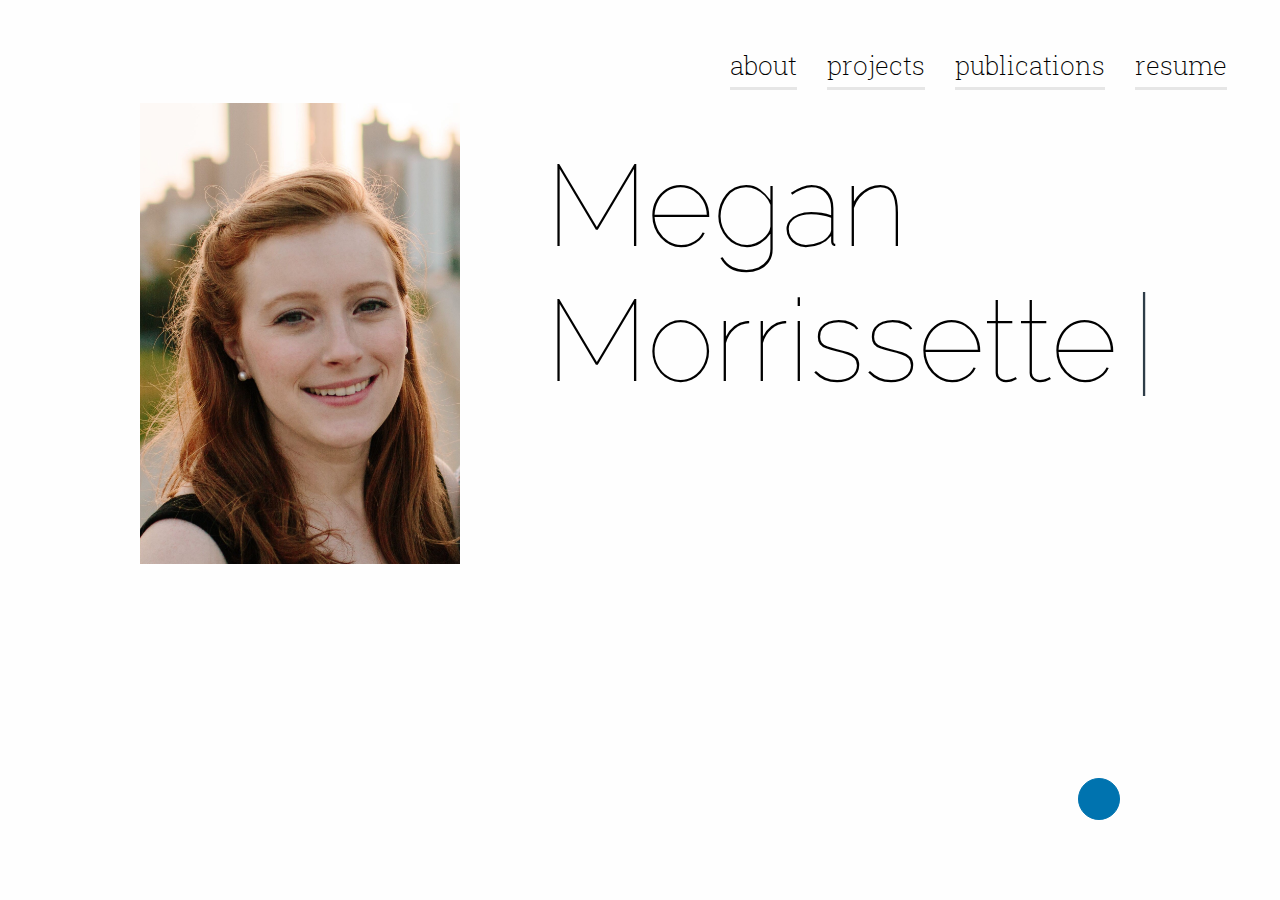
<file: index.html>
<html>
  <head>
    <title> Welcome </title>
    <meta charset="utf-8">
    <meta http-equiv="X-UA-Compatible" content="IE=edge,chrome=1">
    <meta name="viewport" content="width=device-width">
    <link rel="alternate" href="http://localhost:8080/feed.xml" type="application/rss+xml" title="Musings">
    <link rel="stylesheet" href="//fonts.googleapis.com/css?family=Lora:400,700,400italic,700italic|Anonymous+Pro:400,700,400italic,700italic">
    <link rel="stylesheet" href="//fonts.googleapis.com/css?family=Roboto+Slab:400,700,300,100">
    <link rel="stylesheet" href="//fonts.googleapis.com/css?family=Raleway:100,400,200,300">
    <link rel="stylesheet" href="//fonts.googleapis.com/css?family=PT+Serif:400,400italic">
    <link rel="stylesheet" href="shelves.css">
    <link rel="stylesheet" href="main.css">
    <link rel="icon" sizes="16x16 32x32" href="favicon.png">
    <script src="//use.edgefonts.net/merriweather:n3,n4,n7,n9.js"></script>
  </head>
  <body>
    <div id="wrapper">
      <div id="header">
        <div class="row">
          <div class="column-2"><a href="/" style="opacity:0.0; pointer-events: none" class="nav-home no-select">&lsaquo;&lsaquo;&nbsp; home</a></div>
          <div class="column-5 prefix-5">
            <div class="nav-group no-select"><a href="./about/index.html" class="nav nav-about">about</a><span class="divider"></span><a href="./projects/index.html" class="nav nav-team">projects</a><span class="divider"></span><a href="./publications/index.html" class="nav nav-work">publications</a><span class="divider"></span><a href="./resume/index.html" class="nav nav-blog">resume</a></div>
          </div>
        </div>
        <div class="row">
          <div class="column-7">
          </div>
        </div>
      </div>
      <div id="content">
        <div style="max-width:1000px; margin-top:20px" class="row">
          <div class="column-5 no-select">
            <div width="250" height="250">
              <img src="images/img1.jpg" style="width:320px;">
            </div>
          </div>
          <div class="column-2 suffix-2 hero no-select">Megan Morrissette<span class="blinking-cursor">|</span></div>
        </div>
      </div>
      <div id="footer">
        <div style="max-width: 1000px" class="row no-select">
          <div style="text-align: right" class="column-3 prefix-9"><a href="https://www.linkedin.com/in/megan-morrissette-40b542a3/" target="_blank" class="round"><span class="round-inside">in</span></a>
        </div>
      </div>
    </div>
  </body>
</html>
</file>
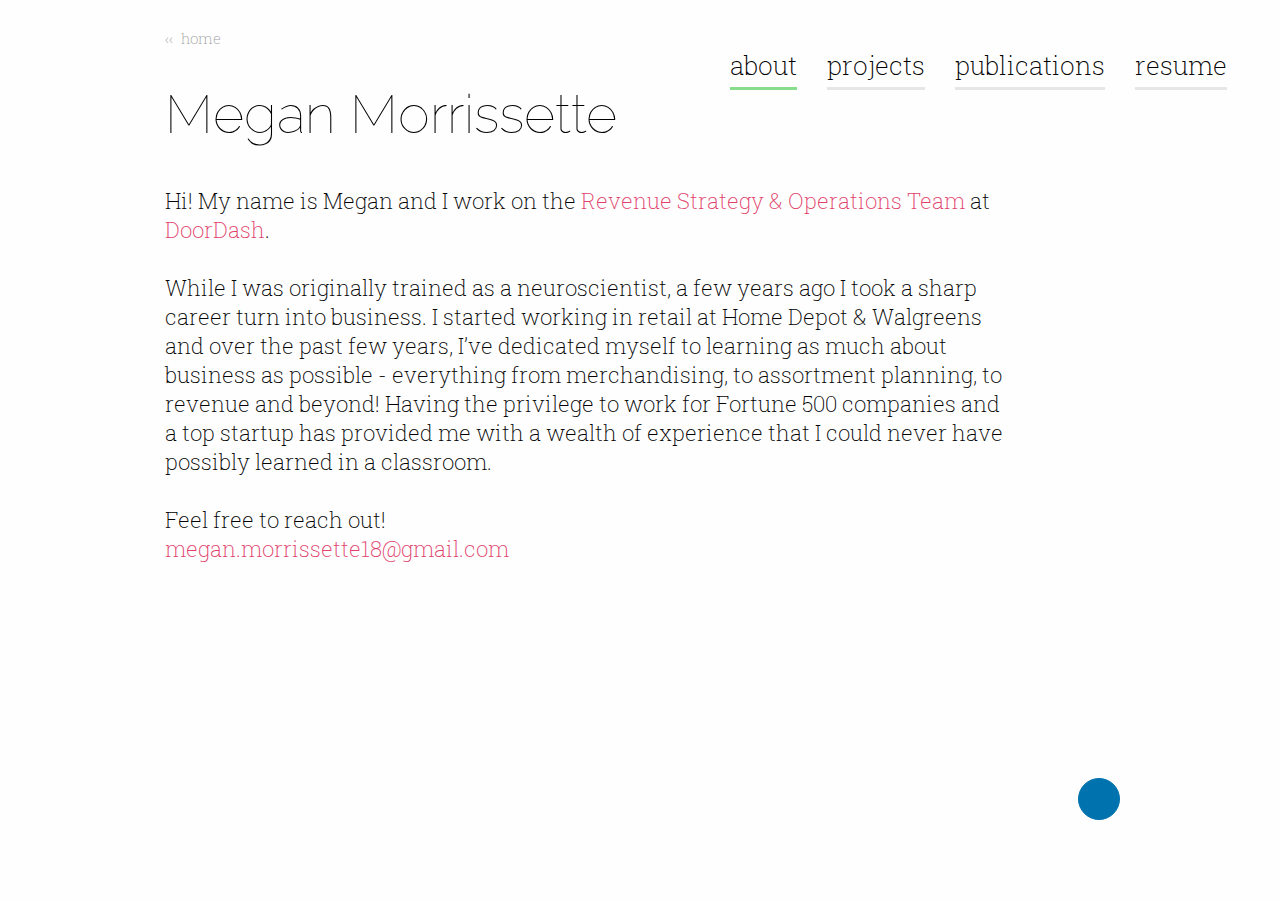
<file: about/index.html>
<!DOCTYPE html>
<html lang="en">
  <head>
    <meta charset="utf-8">
    <meta http-equiv="X-UA-Compatible" content="IE=edge,chrome=1">
    <meta name="viewport" content="width=device-width">
    <title>About Me</title>
    <link rel="alternate" href="http://localhost:8080/feed.xml" type="application/rss+xml" title="About">
    <link rel="stylesheet" href="//fonts.googleapis.com/css?family=Lora:400,700,400italic,700italic|Anonymous+Pro:400,700,400italic,700italic">
    <link rel="stylesheet" href="//fonts.googleapis.com/css?family=Roboto+Slab:400,700,300,100">
    <link rel="stylesheet" href="//fonts.googleapis.com/css?family=Raleway:100,400,200,300">
    <link rel="stylesheet" href="//fonts.googleapis.com/css?family=PT+Serif:400,400italic">
    <link rel="stylesheet" href="../css/shelves.css">
    <link rel="stylesheet" href="../css/main.css">
    <link rel="icon" sizes="16x16 32x32" href="/favico.ico">
    <script src="//use.edgefonts.net/merriweather:n3,n4,n7,n9.js"></script>
  </head>
  <body>
    <div id="wrapper">
      <div id="header">
        <div class="row">
          <div class="column-2"><a href="../index.html" class="nav-home">&lsaquo;&lsaquo;&nbsp; home</a></div>
          <div class="column-5 prefix-5">
            <div class="nav-group"><a href="../about/index.html" class="nav nav-about nav-about-selected">about</a><span class="divider"></span><a href="../projects/index.html" class="nav nav-team">projects</a><span class="divider"></span><a href="../publications/index.html" class="nav nav-work">publications</a><span class="divider"></span><a href="../resume/index.html" class="nav nav-blog">resume</a></div>
          </div>
        </div>
        <div class="row">
          <div class="column-7">
            <h1 class="sub-header">Megan Morrissette</h1>
          </div>
        </div>
      </div>
      <div id="content">
        <div style="margin-top: 40px" class="row no-select">
          <p class="about-intro">Hi! My name is Megan and I work on the <a href='https://www.linkedin.com/in/megan-morrissette-40b542a3/'> Revenue Strategy & Operations Team</a> at <a href='https://doordash.com'>DoorDash</a>.
          <br><br>
          While I was originally trained as a neuroscientist, a few years ago I took a sharp career turn into business. I started working in retail at Home Depot & Walgreens and over the past few years, I’ve dedicated myself to learning as much about business as possible - everything from merchandising, to assortment planning, to revenue and beyond! Having the privilege to work for Fortune 500 companies and a top startup has provided me with a wealth of experience that I could never have possibly learned in a classroom.
          <br><br>
          Feel free to reach out!<br><a href='mailto:megan.morrissette18@gmail.com'> megan.morrissette18@gmail.com</a>

          <br><br>
          </p>
        </div>
      </div>
      <div id="footer">
        <div style="max-width: 1000px" class="row no-select">
          <div style="text-align: right" class="column-3 prefix-9"><a href="https://www.linkedin.com/in/megan-morrissette-40b542a3/" target="_blank" class="round"><span class="round-inside">in</span></a>
        </div>
      </div>
    </div>
  </body>
</html>
</file>
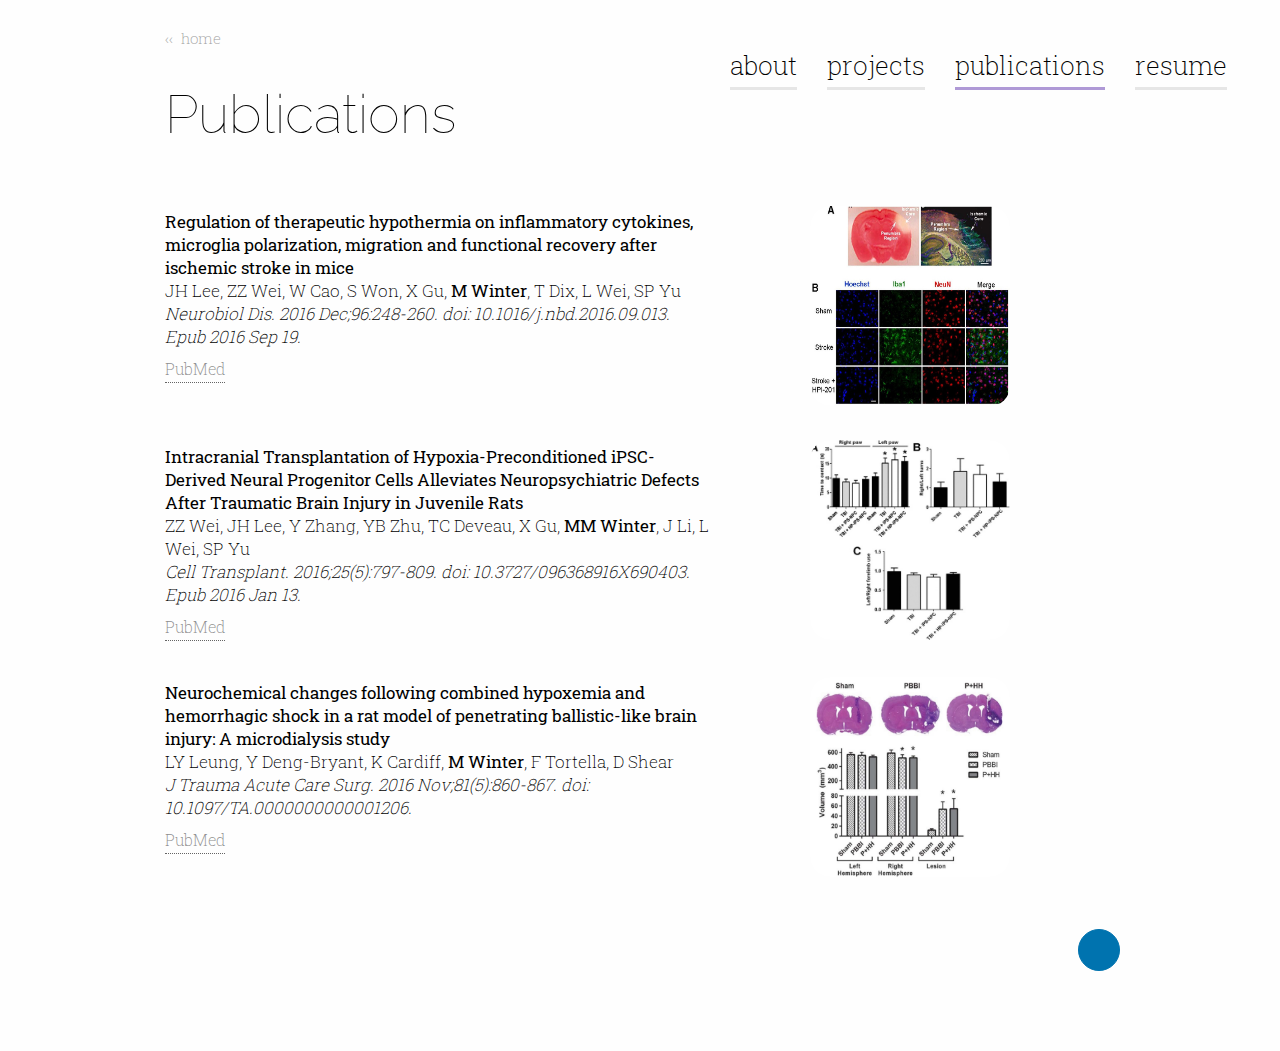
<file: publications/index.html>
<!DOCTYPE html>
<html lang="en">
  <head>
    <meta charset="utf-8">
    <meta http-equiv="X-UA-Compatible" content="IE=edge,chrome=1">
    <meta name="viewport" content="width=device-width">
    <title>Projects</title>
    <link rel="alternate" href="http://localhost:8080/feed.xml" type="application/rss+xml" title="Publications">
    <link rel="stylesheet" href="//fonts.googleapis.com/css?family=Lora:400,700,400italic,700italic|Anonymous+Pro:400,700,400italic,700italic">
    <link rel="stylesheet" href="//fonts.googleapis.com/css?family=Roboto+Slab:400,700,300,100">
    <link rel="stylesheet" href="//fonts.googleapis.com/css?family=Raleway:100,400,200,300">
    <link rel="stylesheet" href="//fonts.googleapis.com/css?family=PT+Serif:400,400italic">
    <link rel="stylesheet" href="../css/shelves.css">
    <link rel="stylesheet" href="../css/main.css">
    <link rel="icon" sizes="16x16 32x32" href="../favicon.png">
    <script src="//use.edgefonts.net/merriweather:n3,n4,n7,n9.js"></script>
  </head>
  <body>
    <div id="wrapper">
      <div id="header">
        <div class="row">
          <div class="column-2"><a href="../index.html" class="nav-home">&lsaquo;&lsaquo;&nbsp; home</a></div>
          <div class="column-5 prefix-5">
            <div class="nav-group"><a href="../about/index.html" class="nav nav-about">about</a><span class="divider"></span><a href="../projects/index.html" class="nav nav-team nav-team">projects</a><span class="divider"></span><a href="../publications/index.html" class="nav nav-work nav-work-selected">publications</a><span class="divider"></span><a href="../resume/index.html" class="nav nav-blog">resume</a></div>
          </div>
        </div>
        <div class="row">
          <div class="column-7">
            <h1 class="sub-header">Publications</h1>
          </div>
        </div>
      </div>
      <div id="content">
        <div style="margin-top: 40px;margin-bottom: 40px" class="row">
          <div class="work-item">
            <div class="row">
              <div class="column-7">
                <p class="work-name"><p>
                <p class="work-description">
                <b>Regulation of therapeutic hypothermia on inflammatory cytokines, microglia polarization, migration and functional recovery after ischemic stroke in mice</b><br>JH Lee, ZZ Wei, W Cao, S Won, X Gu, <b>M Winter</b>, T Dix, L Wei, SP Yu<br>
                <i>Neurobiol Dis. 2016 Dec;96:248-260. doi: 10.1016/j.nbd.2016.09.013. Epub 2016 Sep 19.</i><br>
                </p>
                <p class="work-link-group"><a href="https://pubmed.ncbi.nlm.nih.gov/27659107/" target="_blank" class="work-link">PubMed</a><br><br></p>
              </div>
              <div class="column-3 prefix-1"><img src="../images/pub1.jpg" class="work-photo3"></div>
            </div>
            <div class="row">
              <div class="column-7">
                <p class="work-name"><p>
                <p class="work-description">
                <b>Intracranial Transplantation of Hypoxia-Preconditioned iPSC-Derived Neural Progenitor Cells Alleviates Neuropsychiatric Defects After Traumatic Brain Injury in Juvenile Rats</b><br>ZZ Wei, JH Lee, Y Zhang, YB Zhu, TC Deveau, X Gu, <b>MM Winter</b>, J Li, L Wei, SP Yu<br><i>Cell Transplant. 2016;25(5):797-809. doi: 10.3727/096368916X690403. Epub 2016 Jan 13.</i><br>
                </p>
                <p class="work-link-group"><a href="https://pubmed.ncbi.nlm.nih.gov/26766038/" target="_blank" class="work-link">PubMed</a></p>
              </div>
              <div class="column-3 prefix-1"><img src="../images/pub2.jpg" class="work-photo3"></div>
            </div>
                       <div class="row">
              <div class="column-7">
                <p class="work-name"><p>
                <p class="work-description">
                <b>Neurochemical changes following combined hypoxemia and hemorrhagic shock in a rat model of penetrating ballistic-like brain injury: A microdialysis study</b><br>LY Leung, Y Deng-Bryant, K Cardiff, <b>M Winter</b>, F Tortella, D Shear<br><i>J Trauma Acute Care Surg. 2016 Nov;81(5):860-867. doi: 10.1097/TA.0000000000001206.</i><br>
                </p>
                <p class="work-link-group"><a href="https://pubmed.ncbi.nlm.nih.gov/27769083/" target="_blank" class="work-link">PubMed</a></p>
              </div>
              <div class="column-3 prefix-1"><img src="../images/pub3.jpg" class="work-photo3"></div>
            </div>
          </div>
        </div>
      <div id="footer">
        <div style="max-width: 1000px" class="row no-select">
          <div style="text-align: right" class="column-3 prefix-9"><a href="https://www.linkedin.com/in/megan-morrissette-40b542a3/" target="_blank" class="round"><span class="round-inside">in</span></a>
        </div>
      </div>
    </div>
  </body>
</html>
</file>
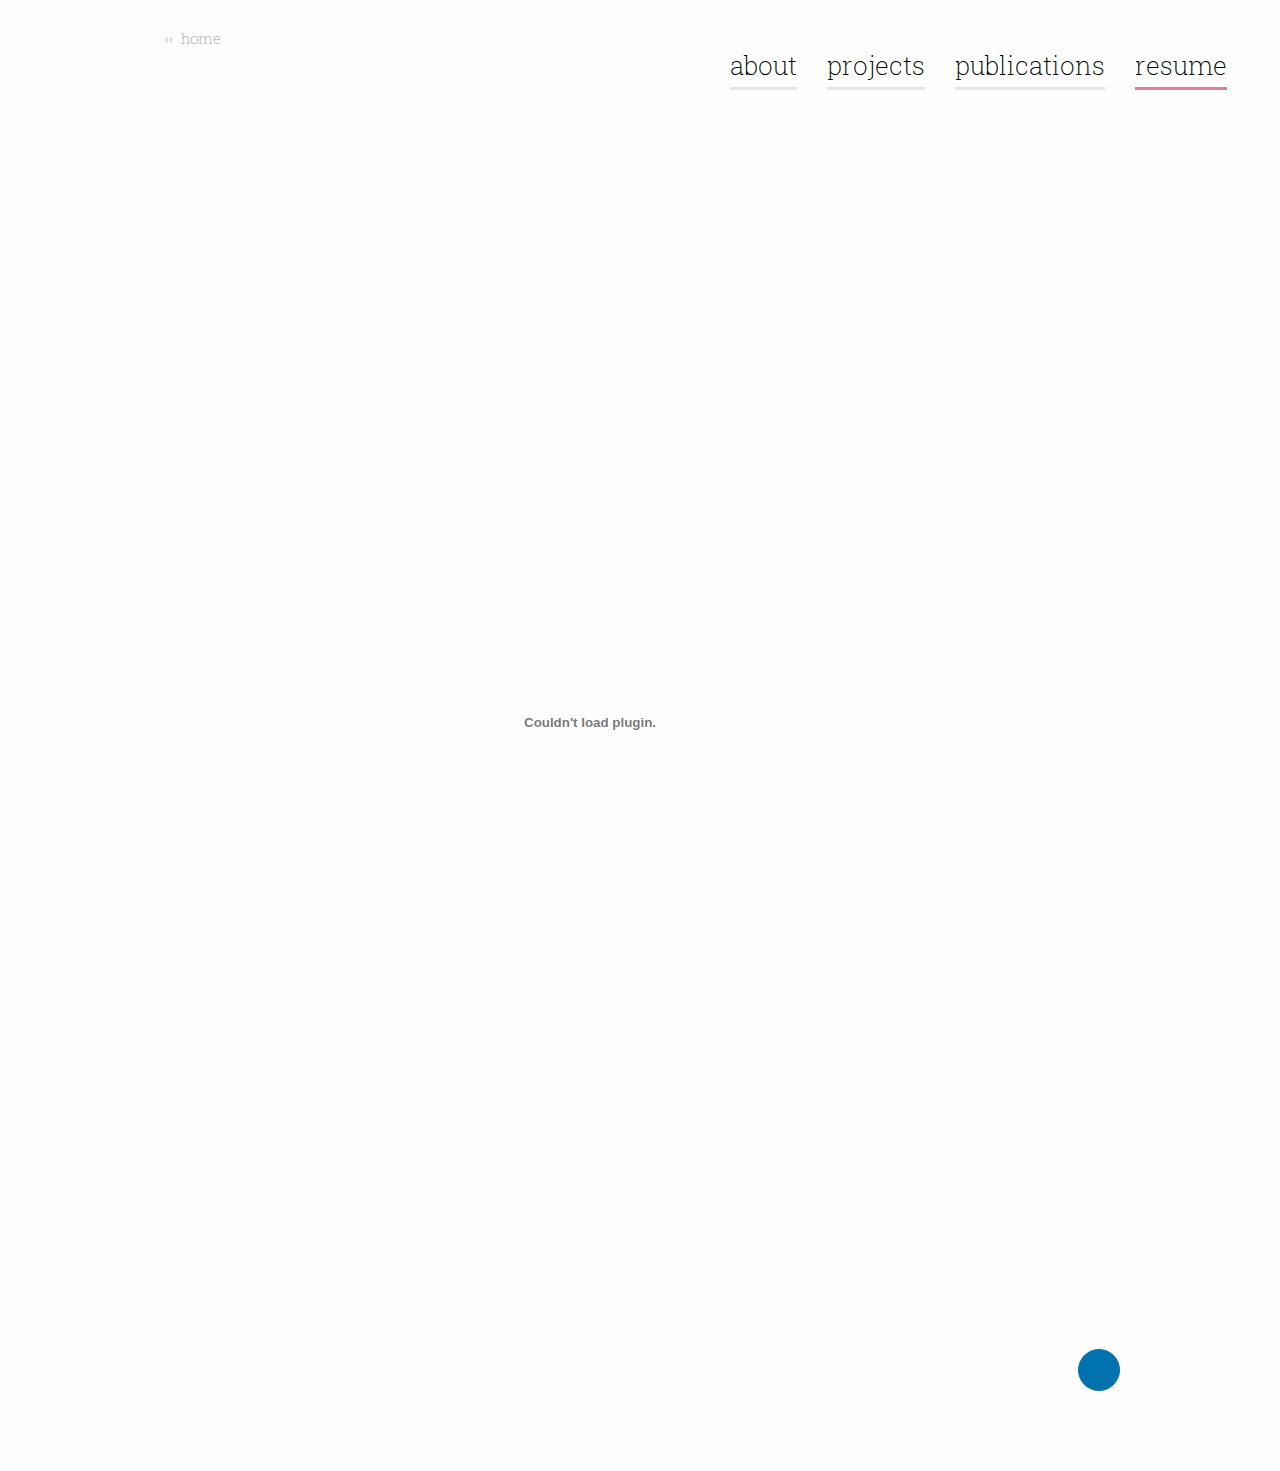
<file: resume/index.html>
<!DOCTYPE html>
<html lang="en">
  <head>
    <meta charset="utf-8">
    <meta http-equiv="X-UA-Compatible" content="IE=edge,chrome=1">
    <meta name="viewport" content="width=device-width">
    <title>Projects</title>
    <link rel="alternate" href="http://localhost:8080/feed.xml" type="application/rss+xml" title="Publications">
    <link rel="stylesheet" href="//fonts.googleapis.com/css?family=Lora:400,700,400italic,700italic|Anonymous+Pro:400,700,400italic,700italic">
    <link rel="stylesheet" href="//fonts.googleapis.com/css?family=Roboto+Slab:400,700,300,100">
    <link rel="stylesheet" href="//fonts.googleapis.com/css?family=Raleway:100,400,200,300">
    <link rel="stylesheet" href="//fonts.googleapis.com/css?family=PT+Serif:400,400italic">
    <link rel="stylesheet" href="../css/shelves.css">
    <link rel="stylesheet" href="../css/main.css">
    <link rel="icon" sizes="16x16 32x32" href="../favicon.png">
    <script src="//use.edgefonts.net/merriweather:n3,n4,n7,n9.js"></script>
  </head>
  <body>
    <div id="wrapper">
      <div id="header">
        <div class="row">
          <div class="column-2"><a href="../index.html" class="nav-home">&lsaquo;&lsaquo;&nbsp; home</a></div>
          <div class="column-5 prefix-5">
            <div class="nav-group"><a href="../about/index.html" class="nav nav-about">about</a><span class="divider"></span><a href="../projects/index.html" class="nav nav-team nav-team">projects</a><span class="divider"></span><a href="../publications/index.html" class="nav nav-work nav-work">publications</a><span class="divider"></span><a href="../resume/index.html" class="nav nav-blog-selected">resume</a></div>
          </div>
        </div>
        <div class="row">
          <div class="column-7">
            <h1 class="sub-header"></h1>
          </div>
        </div>
      </div>
      <div id="content">
        <div style="margin-top: 40px;margin-bottom: 40px" class="row">
          <div class="work-item">
            <div class="row">
              <div class="column-8">
                <p class="work-name"><p>
                <p class="work-description">
                  
                </p>
              </div>
              <embed src="../images/resume.pdf" width="850px" height="1150px" />

<!--               <div class="column-3 prefix-1"><img src="../images/wg2.jpg" class="work-photo"></div> -->
            </div>
          </div>
        </div>
      <div id="footer">
        <div style="max-width: 1000px" class="row no-select">
          <div style="text-align: right" class="column-3 prefix-9"><a href="https://www.linkedin.com/in/megan-morrissette-40b542a3/" target="_blank" class="round"><span class="round-inside">in</span></a>
        </div>
      </div>
    </div>
  </body>
</html>
</file>
<file: shelves.css>
/*
SHELVES
-------
The only responsive, fluid CSS grid with infinitely nestable columns.
Copyright (c) 2012, Pete Browne
*/
@media screen and (max-width: 400px) { @-ms-viewport { width: 320px; } }
img { max-width: 100%; height: auto; }
@media \0screen { img { width: auto; } }

.row { *zoom: 1; margin-right: auto; margin-left: auto; max-width: 1060px; padding-left: 20px; padding-right: 20px; }
.row:before, .row:after { display: table; content: " "; }
.row:after { clear: both; }
.row .row { margin-right: 0; margin-left: 0; max-width: none; padding-right: 0; padding-left: 0; }

.mobile-column-1, .mobile-column-2, .mobile-column-3 { display: block; float: left; min-height: 1px; position: relative; *margin-right: -1px; margin-left: 4.48113%; }

.row .mobile-column-1:first-child, .row .mobile-column-2:first-child, .row .mobile-column-3:first-child, .first-mobile-column { margin-left: 0; }

.mobile-column-1 { width: 21.63915%; }

.mobile-column-2 { width: 47.75943%; }

.mobile-column-3 { width: 73.87972%; }

@media screen and (min-width: 480px) { .tablet-column-1, .tablet-column-2, .tablet-column-3, .tablet-column-4, .tablet-column-5 { display: block; float: left; min-height: 1px; position: relative; *margin-right: -1px; margin-left: 2.83019%; }
  .row .tablet-column-1:first-child, .row .tablet-column-2:first-child, .row .tablet-column-3:first-child, .row .tablet-column-4:first-child, .row .tablet-column-5:first-child, .first-tablet-column { margin-left: 0; }
  .tablet-column-1 { width: 14.30818%; }
  .tablet-column-2 { width: 31.44654%; }
  .tablet-column-3 { width: 48.58491%; }
  .tablet-column-4 { width: 65.72327%; }
  .tablet-column-5 { width: 82.86164%; } }
@media screen and (min-width: 800px) { .column-1, .column-2, .column-3, .column-4, .column-5, .column-6, .column-7, .column-8, .column-9, .column-10, .column-11 { display: block; float: left; min-height: 1px; position: relative; *margin-right: -1px; margin-left: 1.88679%; }
  .row .column-1:first-child, .row .column-2:first-child, .row .column-3:first-child, .row .column-4:first-child, .row .column-5:first-child, .row .column-6:first-child, .row .column-7:first-child, .row .column-8:first-child, .row .column-9:first-child, .row .column-10:first-child, .row .column-11:first-child, .first-column { margin-left: 0; }
  .column-1 { width: 6.60377%; }
  .column-2 { width: 15.09434%; }
  .column-3 { width: 23.58491%; }
  .column-4 { width: 32.07547%; }
  .column-5 { width: 40.56604%; }
  .column-6 { width: 49.0566%; }
  .column-7 { width: 57.54717%; }
  .column-8 { width: 66.03774%; }
  .column-9 { width: 74.5283%; }
  .column-10 { width: 83.01887%; }
  .column-11 { width: 91.50943%; }
  .prefix-1 { padding-left: 8.49057%; }
  .prefix-2 { padding-left: 16.98113%; }
  .prefix-3 { padding-left: 25.4717%; }
  .prefix-4 { padding-left: 33.96226%; }
  .prefix-5 { padding-left: 42.45283%; }
  .prefix-6 { padding-left: 50.9434%; }
  .prefix-7 { padding-left: 59.43396%; }
  .prefix-8 { padding-left: 67.92453%; }
  .prefix-9 { padding-left: 76.41509%; }
  .prefix-10 { padding-left: 84.90566%; }
  .prefix-11 { padding-left: 93.39623%; }
  .suffix-1 { padding-right: 8.49057%; }
  .suffix-2 { padding-right: 16.98113%; }
  .suffix-3 { padding-right: 25.4717%; }
  .suffix-4 { padding-right: 33.96226%; }
  .suffix-5 { padding-right: 42.45283%; }
  .suffix-6 { padding-right: 50.9434%; }
  .suffix-7 { padding-right: 59.43396%; }
  .suffix-8 { padding-right: 67.92453%; }
  .suffix-9 { padding-right: 76.41509%; }
  .suffix-10 { padding-right: 84.90566%; }
  .suffix-11 { padding-right: 93.39623%; }
  .push-1 { left: 8.49057%; }
  .push-2 { left: 16.98113%; }
  .push-3 { left: 25.4717%; }
  .push-4 { left: 33.96226%; }
  .push-5 { left: 42.45283%; }
  .push-6 { left: 50.9434%; }
  .push-7 { left: 59.43396%; }
  .push-8 { left: 67.92453%; }
  .push-9 { left: 76.41509%; }
  .push-10 { left: 84.90566%; }
  .push-11 { left: 93.39623%; }
  .pull-1 { right: 8.49057%; }
  .pull-2 { right: 16.98113%; }
  .pull-3 { right: 25.4717%; }
  .pull-4 { right: 33.96226%; }
  .pull-5 { right: 42.45283%; }
  .pull-6 { right: 50.9434%; }
  .pull-7 { right: 59.43396%; }
  .pull-8 { right: 67.92453%; }
  .pull-9 { right: 76.41509%; }
  .pull-10 { right: 84.90566%; }
  .pull-11 { right: 93.39623%; }
  .column-11 .column-1, .column-11 .column-2, .column-11 .column-3, .column-11 .column-4, .column-11 .column-5, .column-11 .column-6, .column-11 .column-7, .column-11 .column-8, .column-11 .column-9, .column-11 .column-10 { margin-left: 2.06186%; }
  .column-11 .column-1 { width: 7.21649%; }
  .column-11 .column-2 { width: 16.49485%; }
  .column-11 .column-3 { width: 25.7732%; }
  .column-11 .column-4 { width: 35.05155%; }
  .column-11 .column-5 { width: 44.3299%; }
  .column-11 .column-6 { width: 53.60825%; }
  .column-11 .column-7 { width: 62.8866%; }
  .column-11 .column-8 { width: 72.16495%; }
  .column-11 .column-9 { width: 81.4433%; }
  .column-11 .column-10 { width: 90.72165%; }
  .column-10 .column-1, .column-10 .column-2, .column-10 .column-3, .column-10 .column-4, .column-10 .column-5, .column-10 .column-6, .column-10 .column-7, .column-10 .column-8, .column-10 .column-9 { margin-left: 2.27273%; }
  .column-10 .column-1 { width: 7.95455%; }
  .column-10 .column-2 { width: 18.18182%; }
  .column-10 .column-3 { width: 28.40909%; }
  .column-10 .column-4 { width: 38.63636%; }
  .column-10 .column-5 { width: 48.86364%; }
  .column-10 .column-6 { width: 59.09091%; }
  .column-10 .column-7 { width: 69.31818%; }
  .column-10 .column-8 { width: 79.54545%; }
  .column-10 .column-9 { width: 89.77273%; }
  .column-9 .column-1, .column-9 .column-2, .column-9 .column-3, .column-9 .column-4, .column-9 .column-5, .column-9 .column-6, .column-9 .column-7, .column-9 .column-8 { margin-left: 2.53165%; }
  .column-9 .column-1 { width: 8.86076%; }
  .column-9 .column-2 { width: 20.25316%; }
  .column-9 .column-3 { width: 31.64557%; }
  .column-9 .column-4 { width: 43.03797%; }
  .column-9 .column-5 { width: 54.43038%; }
  .column-9 .column-6 { width: 65.82278%; }
  .column-9 .column-7 { width: 77.21519%; }
  .column-9 .column-8 { width: 88.60759%; }
  .column-8 .column-1, .column-8 .column-2, .column-8 .column-3, .column-8 .column-4, .column-8 .column-5, .column-8 .column-6, .column-8 .column-7 { margin-left: 2.85714%; }
  .column-8 .column-1 { width: 10%; }
  .column-8 .column-2 { width: 22.85714%; }
  .column-8 .column-3 { width: 35.71429%; }
  .column-8 .column-4 { width: 48.57143%; }
  .column-8 .column-5 { width: 61.42857%; }
  .column-8 .column-6 { width: 74.28571%; }
  .column-8 .column-7 { width: 87.14286%; }
  .column-7 .column-1, .column-7 .column-2, .column-7 .column-3, .column-7 .column-4, .column-7 .column-5, .column-7 .column-6 { margin-left: 3.27869%; }
  .column-7 .column-1 { width: 11.47541%; }
  .column-7 .column-2 { width: 26.22951%; }
  .column-7 .column-3 { width: 40.98361%; }
  .column-7 .column-4 { width: 55.7377%; }
  .column-7 .column-5 { width: 70.4918%; }
  .column-7 .column-6 { width: 85.2459%; }
  .column-6 .column-1, .column-6 .column-2, .column-6 .column-3, .column-6 .column-4, .column-6 .column-5 { margin-left: 3.84615%; }
  .column-6 .column-1 { width: 13.46154%; }
  .column-6 .column-2 { width: 30.76923%; }
  .column-6 .column-3 { width: 48.07692%; }
  .column-6 .column-4 { width: 65.38462%; }
  .column-6 .column-5 { width: 82.69231%; }
  .column-5 .column-1, .column-5 .column-2, .column-5 .column-3, .column-5 .column-4 { margin-left: 4.65116%; }
  .column-5 .column-1 { width: 16.27907%; }
  .column-5 .column-2 { width: 37.2093%; }
  .column-5 .column-3 { width: 58.13953%; }
  .column-5 .column-4 { width: 79.06977%; }
  .column-4 .column-1, .column-4 .column-2, .column-4 .column-3 { margin-left: 5.88235%; }
  .column-4 .column-1 { width: 20.58824%; }
  .column-4 .column-2 { width: 47.05882%; }
  .column-4 .column-3 { width: 73.52941%; }
  .column-3 .column-1, .column-3 .column-2 { margin-left: 8%; }
  .column-3 .column-1 { width: 28%; }
  .column-3 .column-2 { width: 64%; }
  .column-2 .column-1 { margin-left: 12.5%; }
  .column-2 .column-1 { width: 43.75%; } }
.row .center-column { float: none; margin-left: auto !important; margin-right: auto; }

@media screen and (max-width: 479px) { .hidden-mobile, .visible-tablet, .visible-desktop { display: none !important; } }
@media screen and (min-width: 480px) and (max-width: 799px) { .visible-mobile, .hidden-tablet, .visible-desktop { display: none !important; } }
@media screen and (min-width: 800px) { .visible-mobile, .visible-tablet, .hidden-desktop { display: none !important; } }
</file>
<file: main.css>
@font-face {
  font-family: "CooperHewitt-Medium";
  src: url("fonts/CooperHewitt-Medium.woff");
}

@font-face {
  font-family: "CooperHewitt-Light";
  src: url("fonts/CooperHewitt-Light.woff");
}

@font-face {
  font-family: "CooperHewitt-LightItalic";
  src: url("fonts/CooperHewitt-LightItalic.woff");
}

body {
  background-color: ;
}

h1, h2, h3, h4, h5, h6, p, body, a, ul, ol, blockquote, pre {
  margin: 0; padding: 0; border: 0;
}

a {
  text-decoration: none;
  color: rgb(225, 65, 107);
  -webkit-transition:all 0.25s ease; 
  -moz-transition:all 0.25s ease; 
  -o-transition:all 0.25s ease; 
  transition:all 0.25s ease;
}

a:hover {
  text-decoration: none;
  color: rgb(160, 45, 70);
}

#wrapper {
  min-height: 100%;
  position: relative;
}

#header {
  padding-top: 28px;
}

#content {
  padding-bottom: 100px;
}

.nav {
  color: black;
}

.nav:visited {
  color: black;
}

.nav-group {
  margin-top: 20px;
  font-family: 'Roboto slab';
  font-weight: 200;
  font-size: 26px;
  text-align: right;
  color: black;
}

.nav {
  padding-bottom: 5px;
  -webkit-transition:border-bottom 0.25s ease; 
  -moz-transition:border-bottom 0.25s ease; 
  -o-transition:border-bottom 0.25s ease; 
  transition:border-bottom 0.25s ease;
}

.nav-about, .nav-team, .nav-work, .nav-blog, .nav-projects{
  border-bottom: 3px solid rgb(230,230,230);
}

.nav-about:hover {
  color: black;
  border-bottom: 3px solid rgb(135, 221, 140);
}

.nav-team:hover {
  color: black;
  border-bottom: 3px solid rgb(126, 173, 220);
}

.nav-work:hover {
  color: black;
  border-bottom: 3px solid rgb(175, 153, 214);
}

.nav-blog:hover {
  color: black;
  border-bottom: 3px solid rgb(227, 126, 148);
}

.nav-projects:hover {
  color: black;
  border-bottom: 3px solid rgb(126, 173, 220);
}
.nav-about-selected {
  border-bottom: 3px solid rgb(135, 221, 140);;
}

.nav-team-selected {
  border-bottom: 3px solid rgb(126, 173, 220);
}

.nav-work-selected {
  border-bottom: 3px solid rgb(175, 153, 214);
}

.nav-blog-selected {
  border-bottom: 3px solid rgb(227, 126, 148);
}

.nav-projects-selected {
  border-bottom: 3px solid rgb(126, 173, 220);
}

.nav-home {
  font-family: 'Roboto slab';
  font-weight: 200;
  font-size: 15px;
  color: rgb(160,160,160);
}

.nav-home:hover {
  color: rgb(100,100,100);
}

.divider {
  padding-left: 15px;
  padding-right: 15px;
}

.sub-header {
  font-size: 54px;
  font-family: 'Raleway';
  font-weight: 100;
}

.row {
  max-width: 950px;
}

.hero {
  margin-top: 35px;
  margin-left: 0px;
  font-size: 115px;
  font-family: 'Raleway';
  font-weight: 100;
}

.blurb {
  padding-top: 20px;
  font-family: 'Roboto slab';
  font-weight: 200;
  font-size: 18px;
}


.article-title {
  font-family: 'Raleway';
  font-size: 54px;
  font-weight: 100;
}

.article-title-list {
  font-family: 'Raleway';
  font-size: 36px;
  font-weight: 200;
  color: rgb(227, 126, 148);
}

.article-author {
  font-family: 'Raleway';
  font-weight: 200;
  font-size: 24px;
  font-style: italic;
}

.article-author-name {
  color: rgb(160,160,160);
  border-bottom: 1px dotted rgb(100,100,100);
}

.article-author-name:hover {
  color: rgb(100,100,100);
}

.article-date {
  margin-top: 28px;
  font-family: 'Raleway';
  font-size: 18px;
  font-weight: 200;
  color: rgb(160,160,160);
  margin-bottom: 10px;
}

.no-select {
  cursor: default;
  -moz-user-select: none; 
  -webkit-user-select: none; 
  -ms-user-select:none; 
  user-select:none;
  -o-user-select:none;
}

.about-lead {
  font-family: 'Roboto slab';
  position: relative;
  font-weight: 200;
  font-size: 36px;
  margin-bottom: 40px;
}

.about-intro {
  font-family: 'Roboto slab';
  position: relative;
  font-weight: 200;
  font-size: 22px;
  max-width: 850px;
}

.about-callout {
  color: rgb(125, 211, 130);
  font-weight: 400;
}

.team-member {
  display: inline-table;
  margin-top: 30px;
  margin-bottom: 20px;
  width: 32%;
  height: 350px;
  position: relative;
}

.team-intro {
  font-family: 'Roboto slab';
  position: relative;
  font-weight: 200;
  font-size: 22px;
}

.team-intro a {
  color: rgb(100, 167, 233)
}

.team-intro a:hover {
  color: rgb(80,120,150);
}

.team-blurb {
  font-family: 'CooperHewitt-Light';
  position: relative;
  padding-top: 20px;
  margin-bottom: 10px;
  font-size:16px;
}

.team-name {
  font-family: 'CooperHewitt-Medium';
  position: relative;
}

.team-twitter {
  font-family: 'CooperHewitt-Light';
  position: relative;
  margin-left: 10px;
  padding-bottom: 3px;
  margin-top: -3px;
  color: rgb(140,140,140);
}

.team-twitter:hover {
  color: rgb(80,80,80);
}

.team-position {
  font-family: 'CooperHewitt-LightItalic';
  position: relative;
  font-size: 15px;
  font-weight: 200;
  margin-bottom: 10px;
}

.team-bio {
  font-family: 'Roboto slab';
  position: relative;
  font-weight: 200;
  font-size: 15px;
}

.team-photo {
  width: 200px;
  height: 200px;
  border: solid 6px rgb(126, 173, 220);
  border-radius: 150px;
}

.work-item {
  margin-bottom: 30px;
}

.work-category {
  font-family: 'Roboto slab';
  font-size: 32px;
  font-weight: 200;
  margin-bottom: 20px;
}

.work-photo {
  margin-top: 60px;
  width: 225px;
  height: 225px;
  border-radius: 150px;
}

.work-photo2 {
  margin-top: 60px;
  width: 250px;
  height: 250px;
}

.work-name {
  font-family: 'CooperHewitt-LightItalic';
  font-size: 22px;
  font-weight: 200;
  margin-bottom: 10px;
}

.work-description {
  font-family: 'Roboto slab';
  position: relative;
  font-weight: 200;
  margin-bottom: 0px;
  font-size: 17px;
}

.work-link-group {
  font-family: 'Roboto slab';
  font-weight: 200;
  margin-top: 10px;
  margin-bottom: 20px;
  font-size: 16px;
}

.work-link {
  margin-right: 20px;
  border-bottom: 1px dotted rgb(100,100,100);
  padding-bottom: 3px;
  color: rgb(140,140,140);
}

.work-link:hover {
  color: rgb(80,80,80);
}


.blinking-cursor {
  padding-left: 15px;
  font-weight: 100;
  color: #2E3D48;
  -webkit-animation: 1s blink step-end infinite;
  -moz-animation: 1s blink step-end infinite;
  -ms-animation: 1s blink step-end infinite;
  -o-animation: 1s blink step-end infinite;
  animation: 1s blink step-end infinite;
}

@keyframes "blink" {
  from, to {
    color: transparent;
  }
  50% {
    color: black;
  }
}

@-moz-keyframes blink {
  from, to {
    color: transparent;
  }
  50% {
    color: black;
  }
}

@-webkit-keyframes "blink" {
  from, to {
    color: transparent;
  }
  50% {
    color: black;
  }
}

@-ms-keyframes "blink" {
  from, to {
    color: transparent;
  }
  50% {
    color: black;
  }
}

@-o-keyframes "blink" {
  from, to {
    color: transparent;
  }
  50% {
    color: black;
  }
}


body {
  background-color: rgb(254,254,254);
  text-rendering: optimizeLegibility;
  height: 100%;
}

html {
  height: 100%;
}


p {
  margin-bottom: 1.52em;
}




ol, ul {
  margin: 0 1.4em 1.4em 4em;
}

li {
  margin-bottom: 0.5em;
}

blockquote {
  margin: 1.2em 3em;
  padding-left: 1em;
  font-style: italic;
}

hr {
  border: 0;
  border-top: 1px dashed #d2d2d2;
  height: 0;
  margin: 1.6em 0;
}


/* page header */

.header .author {
  font-family: 'Merriweather', serif;
  font-variant: small-caps;
  text-transform: lowercase;
  text-rendering: auto;
  text-align: center;
  font-weight: 400;
  letter-spacing: 1px;
}

.header .description {
  font-size: 1.2em;
  font-style: italic;
  text-align: center;
  margin-top: -0.3em;
}

body.article-detail > header h1 {
  font-size: 2.5em;
  font-style: italic;
  font-weight: 400;
  margin-bottom: -0.2em;
}

body.article-detail > header {
  margin-bottom: 3em;
}

/* page footer */

#footer {
  margin-top: 20px;
  margin-bottom: 40px;
  position: absolute;
  bottom: 40px;
  left: 0px;
  width: 100%;
  display: block;
}

.round {
  -moz-border-radius: 100px;
  border-radius: 100px;
  border: 1px solid rgb(0, 115, 175);
  color: rgb(0, 115, 175);
  text-align: center;
  width: 40px;
  height: 40px;
  margin-right: 20px;
  display: inline-block;
  background-color: rgb(0, 115, 175);
}

.round-inside {
  color: inherit;
  font-family: Roboto slab;
  font-size: 26px;
  font-weight: 300;

}

.round:hover {
  cursor: pointer;
  color: rgb(244,244,245);
}

.round-inside:hover {
  cursor: pointer;
  color: inherit;
}


/* article */

.article {
  margin: 3em 0 4em;
  font-family: 'Roboto slab';
  font-weight: 100;
}

.article .content {
  margin-top: 5px;
  font-size: 18px;
  line-height: 1.5em;
  font-weight: 300;
}

.article .content.preview {
  margin-top: 5px;
  font-size: 17px;
  font-weight: 200;
}

.more-link {
  color: rgb(160,160,160);
}

.more-link:hover {
  color: rgb(100,100,100);
}

.article .content h1 {
  font-family: 'CooperHewitt-Light';
  font-weight: 400;
  font-size: 32px;
  margin-top: 35px;
}

.article .content h2 {
  font-family: 'CooperHewitt-Light';
  font-weight: 400;
  font-size: 26px;
  margin-top: 35px;
}

.article .content h3 {
  font-family: 'CooperHewitt-Light';
  font-weight: 400;
  font-size: 20px;
  margin-top: 35px;
}

/* archive */

.archive {
  width: 32em;
  margin: 5em auto 6em;
  padding-left: 2em;
}

.archive h2 {
  font-size: 2em;
  margin: 0;
  margin-left: 6.1em;
  margin-bottom: 0.5em;
  font-style: italic;
}

.archive a, .archive span{
  display: block;
  float: left;
  margin-bottom: -1px;
  text-decoration: none;
}
.archive li:not(:last-child) {
  border-bottom: 1px solid #d2d2d2;
  margin-bottom: -1px;
}

.archive a.last, .archive span.last {
  border: 0;
  margin-bottom: 0;
}

.archive a {
  width: 21em;
  text-indent: 1em;
  white-space: nowrap;
}

.archive .year-label,
.archive .month-label{
  width: 4em;
  font-family: 'Merriweather', serif;
  font-variant: small-caps;
  text-transform: lowercase;
  font-weight: 400;
  text-rendering: auto;
  letter-spacing: 1px;
  text-align: center;
}

.archive .month-label {
  width: 7em;
}

.archive ul {
  list-style: none;
  margin: 0;
}

.archive ul li {
  margin: 0;
}

/* code styling */


pre {
  font-size: 0.9em;
  overflow: auto;
  background: #fff;
  border-radius: 0.5em;
  margin-top: 18px;
  margin-bottom: 22px;
  padding: 1.75em;
}

code {
  font-family: 'Anonymous Pro', monospace;
  font-size: 16px;
  color: #000;
}

pre code {
  display: block;
  line-height: 1.15em;
}

p code {
  padding: 0.3em 0.6em 0.4em;
  border-radius: 0.5em;
  position: relative;
  background: white;
  white-space: nowrap;
  margin-left: 3px;
  margin-right: 3px;
}

/* syntax hl stuff */

code.lang-markdown {
  color: #424242;
}

code.lang-markdown .header,
code.lang-markdown .strong {
  font-weight: bold;
}

code.lang-markdown .emphasis {
  font-style: italic;
}

code.lang-markdown .horizontal_rule,
code.lang-markdown .link_label,
code.lang-markdown .code,
code.lang-markdown .header,
code.lang-markdown .link_url {
  color: #555;
}

code.lang-markdown .blockquote,
code.lang-markdown .bullet {
  color: #bbb;
}

/* Tomorrow Theme */
/* http://jmblog.github.com/color-themes-for-google-code-highlightjs */
/* Original theme - https://github.com/chriskempson/tomorrow-theme */
/* http://jmblog.github.com/color-themes-for-google-code-highlightjs */
.tomorrow-comment, pre .comment, pre .title {
  color: #8e908c;
}

.tomorrow-red, pre .variable, pre .attribute, pre .tag, pre .regexp, pre .ruby .constant, pre .xml .tag .title, pre .xml .pi, pre .xml .doctype, pre .html .doctype, pre .css .id, pre .css .class, pre .css .pseudo {
  color: #c82829;
}

.tomorrow-orange, pre .number, pre .preprocessor, pre .built_in, pre .literal, pre .params, pre .constant {
  color: #f5871f;
}

.tomorrow-yellow, pre .class, pre .ruby .class .title, pre .css .rules .attribute {
  color: #eab700;
}

.tomorrow-green, pre .string, pre .value, pre .inheritance, pre .header, pre .ruby .symbol, pre .xml .cdata {
  color: #718c00;
}

.tomorrow-aqua, pre .css .hexcolor {
  color: #3e999f;
}

.tomorrow-blue, pre .function, pre .python .decorator, pre .python .title, pre .ruby .function .title, pre .ruby .title .keyword, pre .perl .sub, pre .javascript .title, pre .coffeescript .title {
  color: #4271ae;
}

.tomorrow-purple, pre .keyword, pre .javascript .function {
  color: #8959a8;
}

/* media queries */

@media (min-width: 1600px) {
  .row {
    max-width: 1200px;
  }
}

@media (max-width: 690px) {

  .nav-group {
    text-align: left;
    font-size: 16px;
    margin-bottom: 20px;
  }

  .team-member {
    display: inline;
  }

  .hero {
    font-size: 78px;
    margin-bottom: 100px;
  }

  footer .nav {
    margin: 1em 0;
  }
  footer .about {
    padding: 0;
    font-size: 0.9em;
    padding-top: 1.6em;
    -webkit-column-count: 1;
    -moz-column-count: 1;
    -ms-column-count: 1;
    column-count: 1;
  }
  footer .about p {
    margin-bottom: 1em;
  }
}
</file>
<file: css/shelves.css>
/*
SHELVES
-------
The only responsive, fluid CSS grid with infinitely nestable columns.
Copyright (c) 2012, Pete Browne
*/
@media screen and (max-width: 400px) { @-ms-viewport { width: 320px; } }
img { max-width: 100%; height: auto; }
@media \0screen { img { width: auto; } }

.row { *zoom: 1; margin-right: auto; margin-left: auto; max-width: 1060px; padding-left: 20px; padding-right: 20px; }
.row:before, .row:after { display: table; content: " "; }
.row:after { clear: both; }
.row .row { margin-right: 0; margin-left: 0; max-width: none; padding-right: 0; padding-left: 0; }

.mobile-column-1, .mobile-column-2, .mobile-column-3 { display: block; float: left; min-height: 1px; position: relative; *margin-right: -1px; margin-left: 4.48113%; }

.row .mobile-column-1:first-child, .row .mobile-column-2:first-child, .row .mobile-column-3:first-child, .first-mobile-column { margin-left: 0; }

.mobile-column-1 { width: 21.63915%; }

.mobile-column-2 { width: 47.75943%; }

.mobile-column-3 { width: 73.87972%; }

@media screen and (min-width: 480px) { .tablet-column-1, .tablet-column-2, .tablet-column-3, .tablet-column-4, .tablet-column-5 { display: block; float: left; min-height: 1px; position: relative; *margin-right: -1px; margin-left: 2.83019%; }
  .row .tablet-column-1:first-child, .row .tablet-column-2:first-child, .row .tablet-column-3:first-child, .row .tablet-column-4:first-child, .row .tablet-column-5:first-child, .first-tablet-column { margin-left: 0; }
  .tablet-column-1 { width: 14.30818%; }
  .tablet-column-2 { width: 31.44654%; }
  .tablet-column-3 { width: 48.58491%; }
  .tablet-column-4 { width: 65.72327%; }
  .tablet-column-5 { width: 82.86164%; } }
@media screen and (min-width: 800px) { .column-1, .column-2, .column-3, .column-4, .column-5, .column-6, .column-7, .column-8, .column-9, .column-10, .column-11 { display: block; float: left; min-height: 1px; position: relative; *margin-right: -1px; margin-left: 1.88679%; }
  .row .column-1:first-child, .row .column-2:first-child, .row .column-3:first-child, .row .column-4:first-child, .row .column-5:first-child, .row .column-6:first-child, .row .column-7:first-child, .row .column-8:first-child, .row .column-9:first-child, .row .column-10:first-child, .row .column-11:first-child, .first-column { margin-left: 0; }
  .column-1 { width: 6.60377%; }
  .column-2 { width: 15.09434%; }
  .column-3 { width: 23.58491%; }
  .column-4 { width: 32.07547%; }
  .column-5 { width: 40.56604%; }
  .column-6 { width: 49.0566%; }
  .column-7 { width: 57.54717%; }
  .column-8 { width: 66.03774%; }
  .column-9 { width: 74.5283%; }
  .column-10 { width: 83.01887%; }
  .column-11 { width: 91.50943%; }
  .prefix-1 { padding-left: 8.49057%; }
  .prefix-2 { padding-left: 16.98113%; }
  .prefix-3 { padding-left: 25.4717%; }
  .prefix-4 { padding-left: 33.96226%; }
  .prefix-5 { padding-left: 42.45283%; }
  .prefix-6 { padding-left: 50.9434%; }
  .prefix-7 { padding-left: 59.43396%; }
  .prefix-8 { padding-left: 67.92453%; }
  .prefix-9 { padding-left: 76.41509%; }
  .prefix-10 { padding-left: 84.90566%; }
  .prefix-11 { padding-left: 93.39623%; }
  .suffix-1 { padding-right: 8.49057%; }
  .suffix-2 { padding-right: 16.98113%; }
  .suffix-3 { padding-right: 25.4717%; }
  .suffix-4 { padding-right: 33.96226%; }
  .suffix-5 { padding-right: 42.45283%; }
  .suffix-6 { padding-right: 50.9434%; }
  .suffix-7 { padding-right: 59.43396%; }
  .suffix-8 { padding-right: 67.92453%; }
  .suffix-9 { padding-right: 76.41509%; }
  .suffix-10 { padding-right: 84.90566%; }
  .suffix-11 { padding-right: 93.39623%; }
  .push-1 { left: 8.49057%; }
  .push-2 { left: 16.98113%; }
  .push-3 { left: 25.4717%; }
  .push-4 { left: 33.96226%; }
  .push-5 { left: 42.45283%; }
  .push-6 { left: 50.9434%; }
  .push-7 { left: 59.43396%; }
  .push-8 { left: 67.92453%; }
  .push-9 { left: 76.41509%; }
  .push-10 { left: 84.90566%; }
  .push-11 { left: 93.39623%; }
  .pull-1 { right: 8.49057%; }
  .pull-2 { right: 16.98113%; }
  .pull-3 { right: 25.4717%; }
  .pull-4 { right: 33.96226%; }
  .pull-5 { right: 42.45283%; }
  .pull-6 { right: 50.9434%; }
  .pull-7 { right: 59.43396%; }
  .pull-8 { right: 67.92453%; }
  .pull-9 { right: 76.41509%; }
  .pull-10 { right: 84.90566%; }
  .pull-11 { right: 93.39623%; }
  .column-11 .column-1, .column-11 .column-2, .column-11 .column-3, .column-11 .column-4, .column-11 .column-5, .column-11 .column-6, .column-11 .column-7, .column-11 .column-8, .column-11 .column-9, .column-11 .column-10 { margin-left: 2.06186%; }
  .column-11 .column-1 { width: 7.21649%; }
  .column-11 .column-2 { width: 16.49485%; }
  .column-11 .column-3 { width: 25.7732%; }
  .column-11 .column-4 { width: 35.05155%; }
  .column-11 .column-5 { width: 44.3299%; }
  .column-11 .column-6 { width: 53.60825%; }
  .column-11 .column-7 { width: 62.8866%; }
  .column-11 .column-8 { width: 72.16495%; }
  .column-11 .column-9 { width: 81.4433%; }
  .column-11 .column-10 { width: 90.72165%; }
  .column-10 .column-1, .column-10 .column-2, .column-10 .column-3, .column-10 .column-4, .column-10 .column-5, .column-10 .column-6, .column-10 .column-7, .column-10 .column-8, .column-10 .column-9 { margin-left: 2.27273%; }
  .column-10 .column-1 { width: 7.95455%; }
  .column-10 .column-2 { width: 18.18182%; }
  .column-10 .column-3 { width: 28.40909%; }
  .column-10 .column-4 { width: 38.63636%; }
  .column-10 .column-5 { width: 48.86364%; }
  .column-10 .column-6 { width: 59.09091%; }
  .column-10 .column-7 { width: 69.31818%; }
  .column-10 .column-8 { width: 79.54545%; }
  .column-10 .column-9 { width: 89.77273%; }
  .column-9 .column-1, .column-9 .column-2, .column-9 .column-3, .column-9 .column-4, .column-9 .column-5, .column-9 .column-6, .column-9 .column-7, .column-9 .column-8 { margin-left: 2.53165%; }
  .column-9 .column-1 { width: 8.86076%; }
  .column-9 .column-2 { width: 20.25316%; }
  .column-9 .column-3 { width: 31.64557%; }
  .column-9 .column-4 { width: 43.03797%; }
  .column-9 .column-5 { width: 54.43038%; }
  .column-9 .column-6 { width: 65.82278%; }
  .column-9 .column-7 { width: 77.21519%; }
  .column-9 .column-8 { width: 88.60759%; }
  .column-8 .column-1, .column-8 .column-2, .column-8 .column-3, .column-8 .column-4, .column-8 .column-5, .column-8 .column-6, .column-8 .column-7 { margin-left: 2.85714%; }
  .column-8 .column-1 { width: 10%; }
  .column-8 .column-2 { width: 22.85714%; }
  .column-8 .column-3 { width: 35.71429%; }
  .column-8 .column-4 { width: 48.57143%; }
  .column-8 .column-5 { width: 61.42857%; }
  .column-8 .column-6 { width: 74.28571%; }
  .column-8 .column-7 { width: 87.14286%; }
  .column-7 .column-1, .column-7 .column-2, .column-7 .column-3, .column-7 .column-4, .column-7 .column-5, .column-7 .column-6 { margin-left: 3.27869%; }
  .column-7 .column-1 { width: 11.47541%; }
  .column-7 .column-2 { width: 26.22951%; }
  .column-7 .column-3 { width: 40.98361%; }
  .column-7 .column-4 { width: 55.7377%; }
  .column-7 .column-5 { width: 70.4918%; }
  .column-7 .column-6 { width: 85.2459%; }
  .column-6 .column-1, .column-6 .column-2, .column-6 .column-3, .column-6 .column-4, .column-6 .column-5 { margin-left: 3.84615%; }
  .column-6 .column-1 { width: 13.46154%; }
  .column-6 .column-2 { width: 30.76923%; }
  .column-6 .column-3 { width: 48.07692%; }
  .column-6 .column-4 { width: 65.38462%; }
  .column-6 .column-5 { width: 82.69231%; }
  .column-5 .column-1, .column-5 .column-2, .column-5 .column-3, .column-5 .column-4 { margin-left: 4.65116%; }
  .column-5 .column-1 { width: 16.27907%; }
  .column-5 .column-2 { width: 37.2093%; }
  .column-5 .column-3 { width: 58.13953%; }
  .column-5 .column-4 { width: 79.06977%; }
  .column-4 .column-1, .column-4 .column-2, .column-4 .column-3 { margin-left: 5.88235%; }
  .column-4 .column-1 { width: 20.58824%; }
  .column-4 .column-2 { width: 47.05882%; }
  .column-4 .column-3 { width: 73.52941%; }
  .column-3 .column-1, .column-3 .column-2 { margin-left: 8%; }
  .column-3 .column-1 { width: 28%; }
  .column-3 .column-2 { width: 64%; }
  .column-2 .column-1 { margin-left: 12.5%; }
  .column-2 .column-1 { width: 43.75%; } }
.row .center-column { float: none; margin-left: auto !important; margin-right: auto; }

@media screen and (max-width: 479px) { .hidden-mobile, .visible-tablet, .visible-desktop { display: none !important; } }
@media screen and (min-width: 480px) and (max-width: 799px) { .visible-mobile, .hidden-tablet, .visible-desktop { display: none !important; } }
@media screen and (min-width: 800px) { .visible-mobile, .visible-tablet, .hidden-desktop { display: none !important; } }
</file>
<file: css/main.css>
@font-face {
  font-family: "CooperHewitt-Medium";
  src: url("fonts/CooperHewitt-Medium.woff");
}

@font-face {
  font-family: "CooperHewitt-Light";
  src: url("fonts/CooperHewitt-Light.woff");
}

@font-face {
  font-family: "CooperHewitt-LightItalic";
  src: url("fonts/CooperHewitt-LightItalic.woff");
}

body {
  background-color: ;
}

h1, h2, h3, h4, h5, h6, p, body, a, ul, ol, blockquote, pre {
  margin: 0; padding: 0; border: 0;
}

a {
  text-decoration: none;
  color: rgb(225, 65, 107);
  -webkit-transition:all 0.25s ease; 
  -moz-transition:all 0.25s ease; 
  -o-transition:all 0.25s ease; 
  transition:all 0.25s ease;
}

a:hover {
  text-decoration: none;
  color: rgb(160, 45, 70);
}

#wrapper {
  min-height: 100%;
  position: relative;
}

#header {
  padding-top: 28px;
}

#content {
  padding-bottom: 100px;
}

.nav {
  color: black;
}

.nav:visited {
  color: black;
}

.nav-group {
  margin-top: 20px;
  font-family: 'Roboto slab';
  font-weight: 200;
  font-size: 26px;
  text-align: right;
  color: black;
}

.nav {
  padding-bottom: 5px;
  -webkit-transition:border-bottom 0.25s ease; 
  -moz-transition:border-bottom 0.25s ease; 
  -o-transition:border-bottom 0.25s ease; 
  transition:border-bottom 0.25s ease;
}

.nav-about, .nav-team, .nav-work, .nav-blog {
  border-bottom: 3px solid rgb(230,230,230);
}

.nav-about:hover {
  color: black;
  border-bottom: 3px solid rgb(135, 221, 140);
}

.nav-team:hover {
  color: black;
  border-bottom: 3px solid rgb(126, 173, 220);
}

.nav-work:hover {
  color: black;
  border-bottom: 3px solid rgb(175, 153, 214);
}

.nav-blog:hover {
  color: black;
  border-bottom: 3px solid rgb(227, 126, 148);
}

.nav-about-selected {
  border-bottom: 3px solid rgb(135, 221, 140);;
}

.nav-team-selected {
  border-bottom: 3px solid rgb(126, 173, 220);
}

.nav-work-selected {
  border-bottom: 3px solid rgb(175, 153, 214);
}

.nav-blog-selected {
  border-bottom: 3px solid rgb(227, 126, 148);
}



.nav-home {
  font-family: 'Roboto slab';
  font-weight: 200;
  font-size: 15px;
  color: rgb(160,160,160);
}

.nav-home:hover {
  color: rgb(100,100,100);
}

.divider {
  padding-left: 15px;
  padding-right: 15px;
}

.sub-header {
  font-size: 54px;
  font-family: 'Raleway';
  font-weight: 100;
}

.row {
  max-width: 950px;
}

.hero {
  margin-top: 35px;
  margin-left: 0px;
  font-size: 115px;
  font-family: 'Raleway';
  font-weight: 100;
}

.blurb {
  padding-top: 20px;
  font-family: 'Roboto slab';
  font-weight: 200;
  font-size: 18px;
}


.article-title {
  font-family: 'Raleway';
  font-size: 54px;
  font-weight: 100;
}

.article-title-list {
  font-family: 'Raleway';
  font-size: 36px;
  font-weight: 200;
  color: rgb(227, 126, 148);
}

.article-author {
  font-family: 'Raleway';
  font-weight: 200;
  font-size: 24px;
  font-style: italic;
}

.article-author-name {
  color: rgb(160,160,160);
  border-bottom: 1px dotted rgb(100,100,100);
}

.article-author-name:hover {
  color: rgb(100,100,100);
}

.article-date {
  margin-top: 28px;
  font-family: 'Raleway';
  font-size: 18px;
  font-weight: 200;
  color: rgb(160,160,160);
  margin-bottom: 10px;
}

.no-select {
  cursor: default;
  -moz-user-select: none; 
  -webkit-user-select: none; 
  -ms-user-select:none; 
  user-select:none;
  -o-user-select:none;
}

.about-lead {
  font-family: 'Roboto slab';
  position: relative;
  font-weight: 200;
  font-size: 36px;
  margin-bottom: 40px;
}

.about-intro {
  font-family: 'Roboto slab';
  position: relative;
  font-weight: 200;
  font-size: 22px;
  max-width: 850px;
}

.about-callout {
  color: rgb(125, 211, 130);
  font-weight: 400;
}

.team-member {
  display: inline-table;
  margin-top: 30px;
  margin-bottom: 20px;
  width: 32%;
  height: 350px;
  position: relative;
}

.team-intro {
  font-family: 'Roboto slab';
  position: relative;
  font-weight: 200;
  font-size: 22px;
}

.team-intro a {
  color: rgb(100, 167, 233)
}

.team-intro a:hover {
  color: rgb(80,120,150);
}

.team-blurb {
  font-family: 'CooperHewitt-Light';
  position: relative;
  padding-top: 20px;
  margin-bottom: 10px;
  font-size:16px;
}

.team-name {
  font-family: 'CooperHewitt-Medium';
  position: relative;
}

.team-twitter {
  font-family: 'CooperHewitt-Light';
  position: relative;
  margin-left: 10px;
  padding-bottom: 3px;
  margin-top: -3px;
  color: rgb(140,140,140);
}

.team-twitter:hover {
  color: rgb(80,80,80);
}

.team-position {
  font-family: 'CooperHewitt-LightItalic';
  position: relative;
  font-size: 15px;
  font-weight: 200;
  margin-bottom: 10px;
}

.team-bio {
  font-family: 'Roboto slab';
  position: relative;
  font-weight: 200;
  font-size: 15px;
}

.team-photo {
  width: 200px;
  height: 200px;
  border: solid 6px rgb(126, 173, 220);
  border-radius: 150px;
}

.work-item {
  margin-bottom: 30px;
}

.work-category {
  font-family: 'Roboto slab';
  font-size: 32px;
  font-weight: 200;
  margin-bottom: 20px;
}

.work-photo {
  margin-top: 60px;
  width: 225px;
  height: 225px;
  border-radius: 100px;
}

.work-photo2 {
  margin-top: 60px;
  width: 225px;
  height: 225px;
}

.work-photo3 {
  margin-top: 20px;
  width: 200px;
  height: 200px;
  border-radius: 20px;
}

.work-name {
  font-family: 'CooperHewitt-LightItalic';
  font-size: 22px;
  font-weight: 200;
  margin-bottom: 10px;
}

.work-description {
  font-family: 'Roboto slab';
  position: relative;
  font-weight: 200;
  margin-bottom: 0px;
  font-size: 17px;
}

.work-link-group {
  font-family: 'Roboto slab';
  font-weight: 200;
  margin-top: 10px;
  margin-bottom: 20px;
  font-size: 16px;
}

.work-link {
  margin-right: 20px;
  border-bottom: 1px dotted rgb(100,100,100);
  padding-bottom: 3px;
  color: rgb(140,140,140);
}

.work-link:hover {
  color: rgb(80,80,80);
}


.blinking-cursor {
  padding-left: 15px;
  font-weight: 100;
  color: #2E3D48;
  -webkit-animation: 1s blink step-end infinite;
  -moz-animation: 1s blink step-end infinite;
  -ms-animation: 1s blink step-end infinite;
  -o-animation: 1s blink step-end infinite;
  animation: 1s blink step-end infinite;
}

@keyframes "blink" {
  from, to {
    color: transparent;
  }
  50% {
    color: black;
  }
}

@-moz-keyframes blink {
  from, to {
    color: transparent;
  }
  50% {
    color: black;
  }
}

@-webkit-keyframes "blink" {
  from, to {
    color: transparent;
  }
  50% {
    color: black;
  }
}

@-ms-keyframes "blink" {
  from, to {
    color: transparent;
  }
  50% {
    color: black;
  }
}

@-o-keyframes "blink" {
  from, to {
    color: transparent;
  }
  50% {
    color: black;
  }
}


body {
  background-color: rgb(254,254,254);
  text-rendering: optimizeLegibility;
  height: 100%;
}

html {
  height: 100%;
}


p {
  margin-bottom: 1.52em;
}




ol, ul {
  margin: 0 1.4em 1.4em 4em;
}

li {
  margin-bottom: 0.5em;
}

blockquote {
  margin: 1.2em 3em;
  padding-left: 1em;
  font-style: italic;
}

hr {
  border: 0;
  border-top: 1px dashed #d2d2d2;
  height: 0;
  margin: 1.6em 0;
}


/* page header */

.header .author {
  font-family: 'Merriweather', serif;
  font-variant: small-caps;
  text-transform: lowercase;
  text-rendering: auto;
  text-align: center;
  font-weight: 400;
  letter-spacing: 1px;
}

.header .description {
  font-size: 1.2em;
  font-style: italic;
  text-align: center;
  margin-top: -0.3em;
}

body.article-detail > header h1 {
  font-size: 2.5em;
  font-style: italic;
  font-weight: 400;
  margin-bottom: -0.2em;
}

body.article-detail > header {
  margin-bottom: 3em;
}

/* page footer */

#footer {
  margin-top: 20px;
  margin-bottom: 40px;
  position: absolute;
  bottom: 40px;
  left: 0px;
  width: 100%;
  display: block;
}

.round {
  -moz-border-radius: 100px;
  border-radius: 100px;
  border: 1px solid rgb(0, 115, 175);
  color: rgb(0, 115, 175);
  text-align: center;
  width: 40px;
  height: 40px;
  margin-right: 20px;
  display: inline-block;
  background-color: rgb(0, 115, 175);
}

.round-inside {
  color: inherit;
  font-family: Roboto slab;
  font-size: 26px;
  font-weight: 300;

}

.round:hover {
  cursor: pointer;
  color: rgb(244,244,245);
}

.round-inside:hover {
  cursor: pointer;
  color: inherit;
}


/* article */

.article {
  margin: 3em 0 4em;
  font-family: 'Roboto slab';
  font-weight: 100;
}

.article .content {
  margin-top: 5px;
  font-size: 18px;
  line-height: 1.5em;
  font-weight: 300;
}

.article .content.preview {
  margin-top: 5px;
  font-size: 17px;
  font-weight: 200;
}

.more-link {
  color: rgb(160,160,160);
}

.more-link:hover {
  color: rgb(100,100,100);
}

.article .content h1 {
  font-family: 'CooperHewitt-Light';
  font-weight: 400;
  font-size: 32px;
  margin-top: 35px;
}

.article .content h2 {
  font-family: 'CooperHewitt-Light';
  font-weight: 400;
  font-size: 26px;
  margin-top: 35px;
}

.article .content h3 {
  font-family: 'CooperHewitt-Light';
  font-weight: 400;
  font-size: 20px;
  margin-top: 35px;
}

/* archive */

.archive {
  width: 32em;
  margin: 5em auto 6em;
  padding-left: 2em;
}

.archive h2 {
  font-size: 2em;
  margin: 0;
  margin-left: 6.1em;
  margin-bottom: 0.5em;
  font-style: italic;
}

.archive a, .archive span{
  display: block;
  float: left;
  margin-bottom: -1px;
  text-decoration: none;
}
.archive li:not(:last-child) {
  border-bottom: 1px solid #d2d2d2;
  margin-bottom: -1px;
}

.archive a.last, .archive span.last {
  border: 0;
  margin-bottom: 0;
}

.archive a {
  width: 21em;
  text-indent: 1em;
  white-space: nowrap;
}

.archive .year-label,
.archive .month-label{
  width: 4em;
  font-family: 'Merriweather', serif;
  font-variant: small-caps;
  text-transform: lowercase;
  font-weight: 400;
  text-rendering: auto;
  letter-spacing: 1px;
  text-align: center;
}

.archive .month-label {
  width: 7em;
}

.archive ul {
  list-style: none;
  margin: 0;
}

.archive ul li {
  margin: 0;
}

/* code styling */


pre {
  font-size: 0.9em;
  overflow: auto;
  background: #fff;
  border-radius: 0.5em;
  margin-top: 18px;
  margin-bottom: 22px;
  padding: 1.75em;
}

code {
  font-family: 'Anonymous Pro', monospace;
  font-size: 16px;
  color: #000;
}

pre code {
  display: block;
  line-height: 1.15em;
}

p code {
  padding: 0.3em 0.6em 0.4em;
  border-radius: 0.5em;
  position: relative;
  background: white;
  white-space: nowrap;
  margin-left: 3px;
  margin-right: 3px;
}

/* syntax hl stuff */

code.lang-markdown {
  color: #424242;
}

code.lang-markdown .header,
code.lang-markdown .strong {
  font-weight: bold;
}

code.lang-markdown .emphasis {
  font-style: italic;
}

code.lang-markdown .horizontal_rule,
code.lang-markdown .link_label,
code.lang-markdown .code,
code.lang-markdown .header,
code.lang-markdown .link_url {
  color: #555;
}

code.lang-markdown .blockquote,
code.lang-markdown .bullet {
  color: #bbb;
}

/* Tomorrow Theme */
/* http://jmblog.github.com/color-themes-for-google-code-highlightjs */
/* Original theme - https://github.com/chriskempson/tomorrow-theme */
/* http://jmblog.github.com/color-themes-for-google-code-highlightjs */
.tomorrow-comment, pre .comment, pre .title {
  color: #8e908c;
}

.tomorrow-red, pre .variable, pre .attribute, pre .tag, pre .regexp, pre .ruby .constant, pre .xml .tag .title, pre .xml .pi, pre .xml .doctype, pre .html .doctype, pre .css .id, pre .css .class, pre .css .pseudo {
  color: #c82829;
}

.tomorrow-orange, pre .number, pre .preprocessor, pre .built_in, pre .literal, pre .params, pre .constant {
  color: #f5871f;
}

.tomorrow-yellow, pre .class, pre .ruby .class .title, pre .css .rules .attribute {
  color: #eab700;
}

.tomorrow-green, pre .string, pre .value, pre .inheritance, pre .header, pre .ruby .symbol, pre .xml .cdata {
  color: #718c00;
}

.tomorrow-aqua, pre .css .hexcolor {
  color: #3e999f;
}

.tomorrow-blue, pre .function, pre .python .decorator, pre .python .title, pre .ruby .function .title, pre .ruby .title .keyword, pre .perl .sub, pre .javascript .title, pre .coffeescript .title {
  color: #4271ae;
}

.tomorrow-purple, pre .keyword, pre .javascript .function {
  color: #8959a8;
}

/* media queries */

@media (min-width: 1600px) {
  .row {
    max-width: 1200px;
  }
}

@media (max-width: 690px) {

  .nav-group {
    text-align: left;
    font-size: 16px;
    margin-bottom: 20px;
  }

  .team-member {
    display: inline;
  }

  .hero {
    font-size: 78px;
    margin-bottom: 100px;
  }

  footer .nav {
    margin: 1em 0;
  }
  footer .about {
    padding: 0;
    font-size: 0.9em;
    padding-top: 1.6em;
    -webkit-column-count: 1;
    -moz-column-count: 1;
    -ms-column-count: 1;
    column-count: 1;
  }
  footer .about p {
    margin-bottom: 1em;
  }
}
</file>
